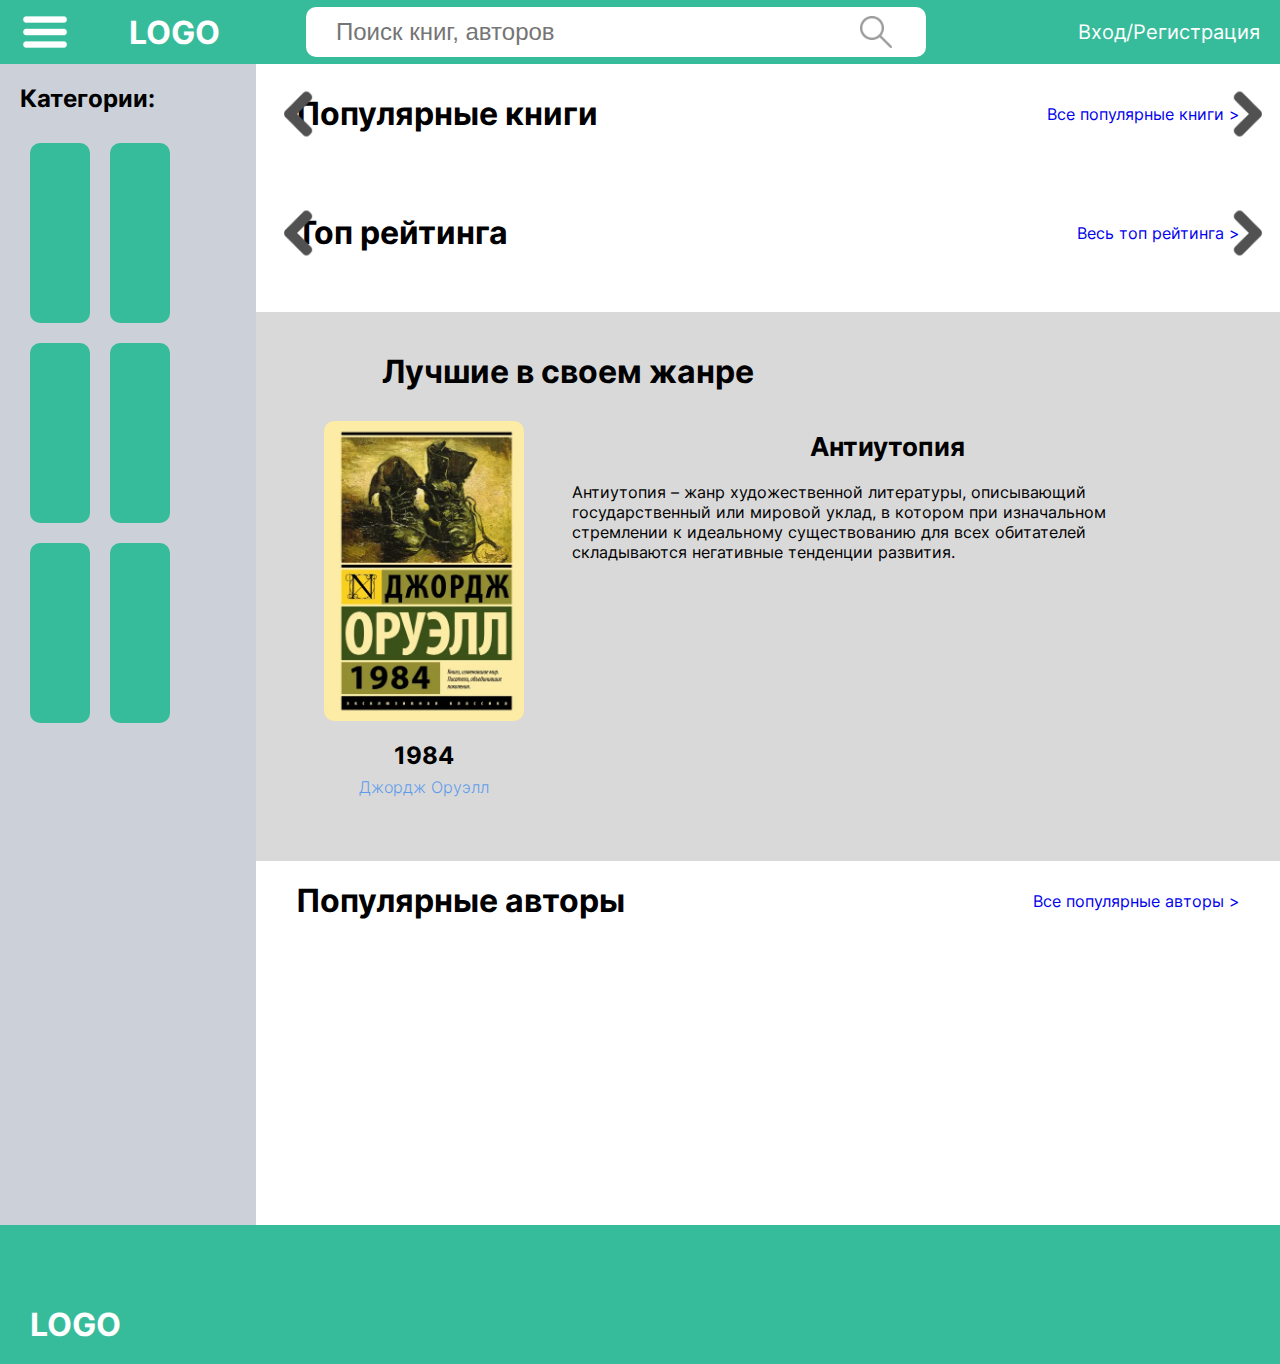
<file: index.html>
<!DOCTYPE html>
<html lang="en">
<head>
    <meta charset="UTF-8">
    <title>Title</title>
    <link rel="stylesheet" href="css/style.css">
    <link rel="stylesheet" href="css/notice.css">
    <link rel="stylesheet" href="css/search.css">
    <link rel="stylesheet" href="css/preloader.css">
</head>
<body>
<header>
    <div class="header-container">
        <div>
            <div class="header-menu" onclick="logOut()"></div>
            <div class="header-logo">LOGO</div>
        </div>

        <div>
            <form action="" method="get">
                <label for="search" style="display:none;"></label>
                <input type="search" name="search" id="search" placeholder="Поиск книг, авторов">
                <div class="search-img"></div>
            </form>
        </div>

        <div class="account-block">
            <div class="account-link">
                <a href="public/sign_in.html">Вход</a>
                <span>/</span>
                <a href="public/register.html">Регистрация</a>
            </div>
        </div>

    </div>
</header>

<main>
    <div class="main-container">
        <div class="sidebar">
            <h2 class="preloader-animation">Категории: </h2>
            <ul>
                <li class="preloader-animation"></li>
                <li class="preloader-animation"></li>
                <li class="preloader-animation"></li>
                <li class="preloader-animation"></li>
                <li class="preloader-animation"></li>
                <li class="preloader-animation"></li>
            </ul>
        </div>

        <div class="main-content">
            <div class="main-content-wrapper">
                <section class="popular-books">
                    <div class="section-head">
                        <h3 class="preloader-animation">Популярные книги</h3>
                        <a href="#" class="preloader-animation">Все популярные книги ></a>
                    </div>
                    <div class="book-container" id="popular_book_container">
                        <div class="book">
                            <div class="book-image preloader-animation"><img src="" alt=""></div>
                            <div class="book-title preloader-animation"></div>
                            <div class="author preloader-animation"></div>
                        </div>
                        <div class="book">
                            <div class="book-image preloader-animation"><img src="" alt=""></div>
                            <div class="book-title preloader-animation"></div>
                            <div class="author preloader-animation"></div>
                        </div>
                        <div class="book">
                            <div class="book-image preloader-animation"><img src="" alt=""></div>
                            <div class="book-title preloader-animation"></div>
                            <div class="author preloader-animation"></div>
                        </div>
                        <div class="book">
                            <div class="book-image preloader-animation"><img src="" alt=""></div>
                            <div class="book-title preloader-animation"></div>
                            <div class="author preloader-animation"></div>
                        </div>
                        <div class="book">
                            <div class="book-image preloader-animation"><img src="" alt=""></div>
                            <div class="book-title preloader-animation"></div>
                            <div class="author preloader-animation"></div>
                        </div>
                    </div>
                    <div class="left-btn"></div>
                    <div class="right-btn"></div>
                </section>


                <section class="new-books">
                    <div class="section-head">
                        <h3 class="preloader-animation">Топ рейтинга</h3>
                        <a href="#" class="preloader-animation">Весь топ рейтинга ></a>
                    </div>
                    <div class="book-container" id="top-book-container">
                        <div class="book">
                            <div class="book-image preloader-animation"></div>
                            <div class="book-title preloader-animation"></div>
                            <div class="author preloader-animation"></div>
                        </div>
                        <div class="book">
                            <div class="book-image preloader-animation"></div>
                            <div class="book-title preloader-animation"></div>
                            <div class="author preloader-animation"></div>
                        </div>
                        <div class="book">
                            <div class="book-image preloader-animation"></div>
                            <div class="book-title preloader-animation"></div>
                            <div class="author preloader-animation"></div>
                        </div>
                        <div class="book">
                            <div class="book-image preloader-animation"></div>
                            <div class="book-title preloader-animation"></div>
                            <div class="author preloader-animation"></div>
                        </div>
                        <div class="book">
                            <div class="book-image preloader-animation"></div>
                            <div class="book-title preloader-animation"></div>
                            <div class="author preloader-animation"></div>
                        </div>
                    </div>
                    <div class="left-btn"></div>
                    <div class="right-btn"></div>
                </section>
            </div>

            <section class="best">
                <div class="slider">
                    <h2 class="preloader-animation">Лучшие в своем жанре</h2>

                    <div class="slider-container">
                        <div class="book-slider">
                            <div class="book-slider-image preloader-animation"><img src="uploads/16700549041984.webp" alt=""></div>
                            <div class="book-slider-title preloader-animation">1984 <br><span>Джордж Оруэлл</span> </div>
                        </div>

                        <div class="genre-slider">
                            <h3 class="genre-slider-title preloader-animation">Антиутопия</h3>
                             <div class="slider-book-description preloader-animation">
                                 Антиутопия – жанр художественной литературы,
                                 описывающий государственный или мировой уклад,
                                 в котором при изначальном стремлении к идеальному существованию для всех обитателей
                                 складываются негативные тенденции развития.
                             </div>
                        </div>

                    </div>

                </div>
            </section>

            <div class="main-content-wrapper">




                <section class="popular-authors">
                    <div class="section-head">
                        <h3 class="preloader-animation">Популярные авторы</h3>
                        <a href="#" class="preloader-animation">Все популярные авторы ></a>
                    </div>

                    <div class="popular-author-container">
                        <div class="popular-author">
                            <div class="author-image preloader-animation"></div>
                            <div class="author-title preloader-animation"></div>
                            <div class="author-title-bottom preloader-animation"></div>
                        </div>
                        <div class="popular-author">
                            <div class="author-image preloader-animation"></div>
                            <div class="author-title preloader-animation"></div>
                            <div class="author-title-bottom preloader-animation"></div>
                        </div>
                        <div class="popular-author">
                            <div class="author-image preloader-animation"></div>
                            <div class="author-title preloader-animation"></div>
                            <div class="author-title-bottom preloader-animation"></div>
                        </div>
                        <div class="popular-author">
                            <div class="author-image preloader-animation"></div>
                            <div class="author-title preloader-animation"></div>
                            <div class="author-title-bottom preloader-animation"></div>
                        </div>
                        <div class="popular-author">
                            <div class="author-image preloader-animation"></div>
                            <div class="author-title preloader-animation"></div>
                            <div class="author-title-bottom preloader-animation"></div>
                        </div>
                    </div>


                </section>
            </div>



        </div>


    </div>



</main>


<footer>
    <div class="footer-container">
        <div class="footer-logo">LOGO</div>
    </div>
</footer>


<script src="script/script.js"></script>
<script src="script/search.js"></script>
<script src="script/slider.js"></script>
<script src="script/sidebar.js"></script>
</body>
</html>
</file>
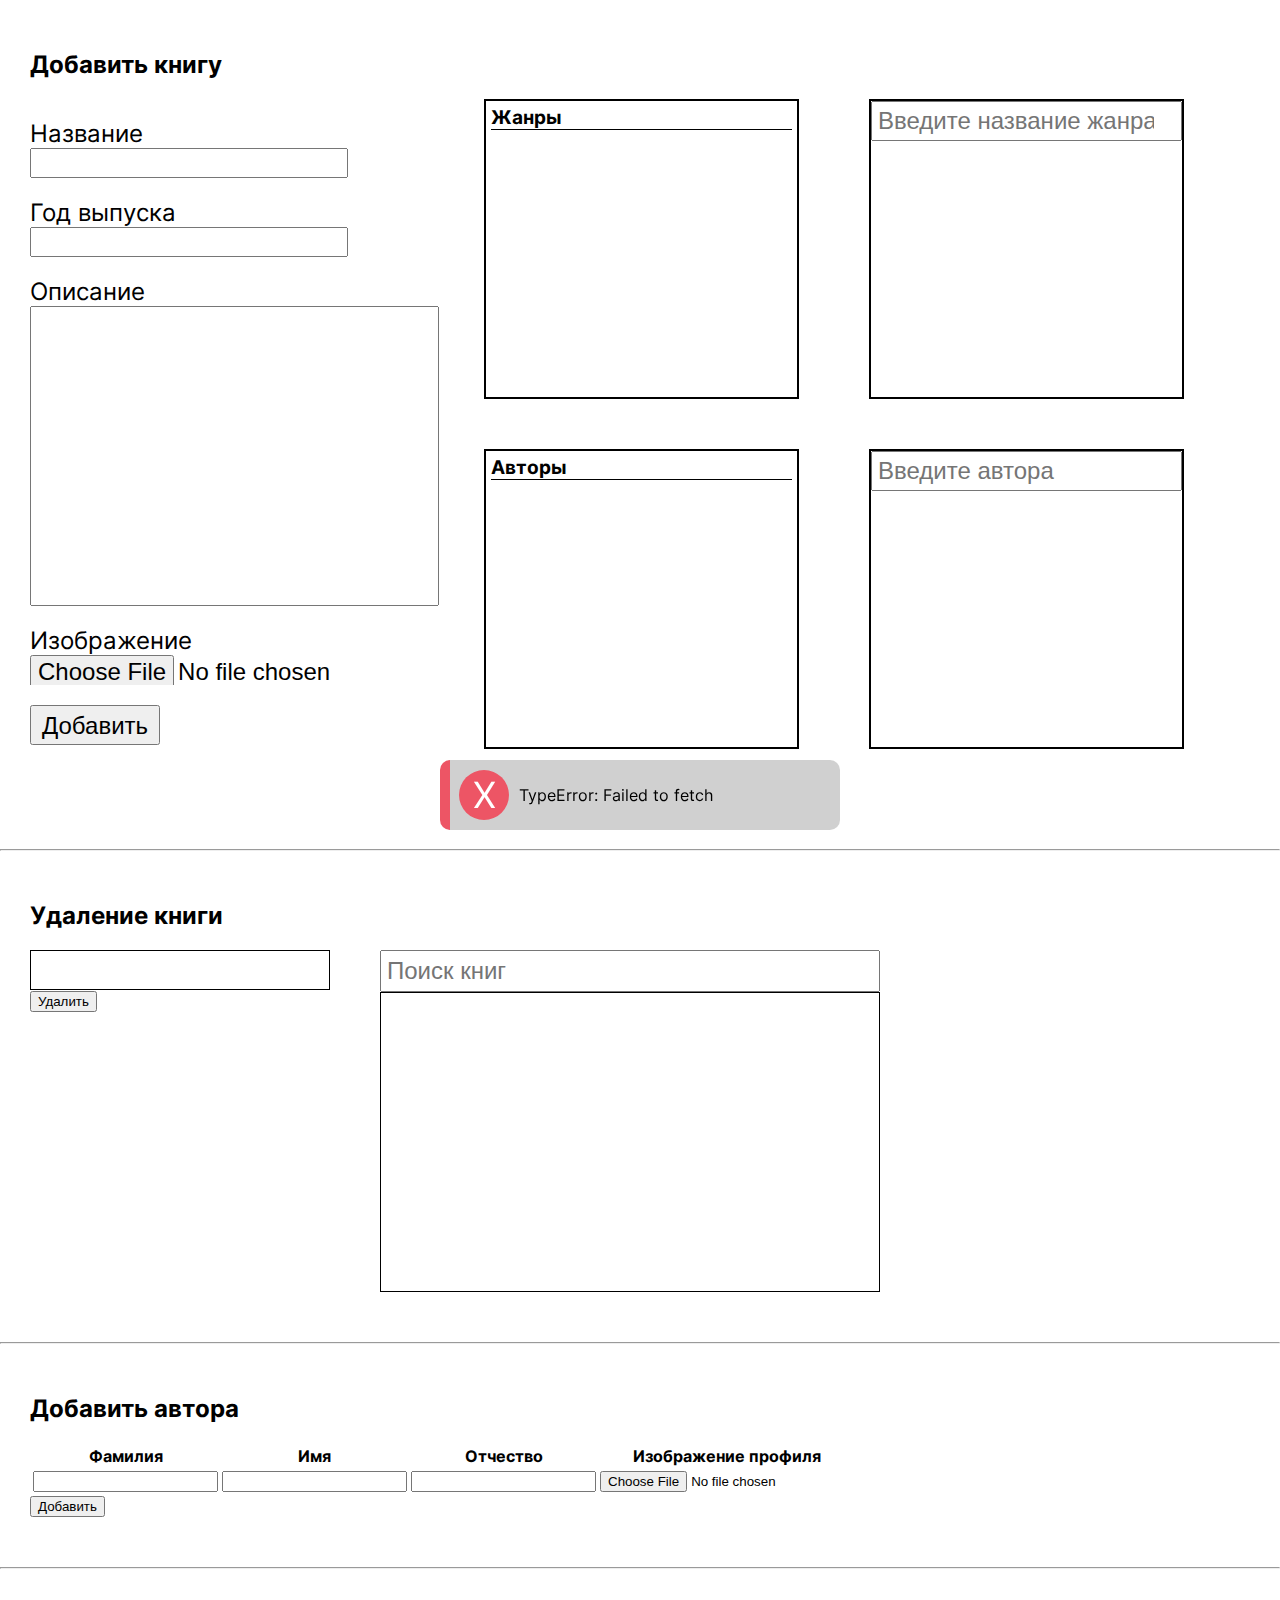
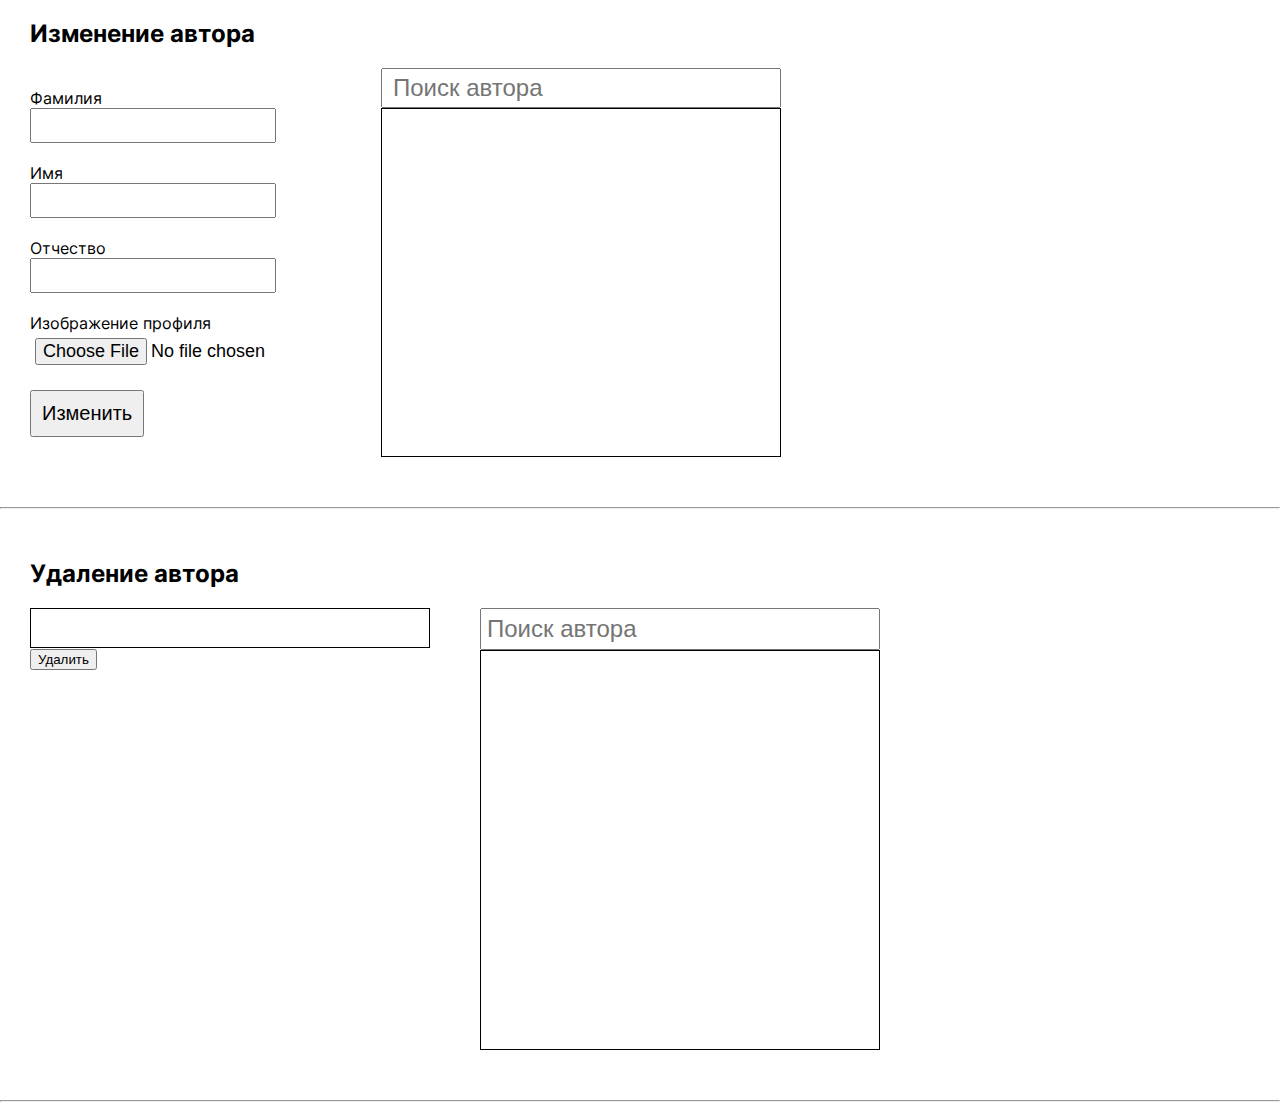
<file: admin.html>
<!DOCTYPE html>
<html lang="en">
<head>
    <meta charset="UTF-8">
    <title>Title</title>
    <link rel="stylesheet" href="css/notice.css">
    <link rel="stylesheet" href="css/admin.css">
</head>
<body>

<section>
    <h2>Добавить книгу</h2>



    <div class="main-book-container">
        <div>

            <form action="" method="post" id="book_add_form" enctype="multipart/form-data">
                <div>
                    <label for="title">Название</label>
                    <input type="text" name="title" id="title">
                </div>

                <div>
                    <label for="year_of_issue">Год выпуска</label>
                    <input type="text" name="year_of_issue" id="year_of_issue" maxlength="4">
                </div>

                <div>
                    <label for="description">Описание</label>
                    <textarea name="description" id="description"></textarea>
                </div>

                <div>
                    <label for="image">Изображение</label>
                    <input type="file" name="image" id="image">
                </div>

                <div>
                    <button type="submit">Добавить</button>
                </div>


            </form>


        </div>

        <div>

            <div class="genre-container">

                <div class="drag-n-drop-genre">
                    <h3>Жанры</h3>
                    <div class="drag-n-drop-genre-body">

                    </div>
                </div>

                <div class="drag-n-drop-genre-search">
                    <form action="" method="get">
                        <label for="genre_search" style="display: none"></label>
                        <input type="search" placeholder="Введите название жанра" name="genre_search" id="genre_search">
                    </form>
                    <div class="drag-n-drop-genre-search-body">

                    </div>
                </div>

            </div>

            <div class="author-container">
                <div class="drag-n-drop-author">
                    <h3>Авторы</h3>
                    <div class="drag-n-drop-author-body">

                    </div>
                </div>

                <div class="drag-n-drop-author-search">
                    <form action="" method="get">
                        <label for="author_search" style="display: none"></label>
                        <input type="search" placeholder="Введите автора" name="author_search" id="author_search">
                    </form>
                    <div class="drag-n-drop-author-search-body">

                    </div>
                </div>


            </div>

        </div>

    </div>


</section>
<hr>

<section>
    <h2>Удаление книги</h2>

    <div class="delete_book_main_container">
        <div class="delete_book_container">
            <div class="selected_book"></div>
            <form action="" id="delete_book">
                <div>
                    <button type="submit">Удалить</button>
                </div>
            </form>
        </div>

        <div class="delete_book_search">
            <form action="" method="get">
                <label for="delete_book_search_input" style="display: none"></label>
                <input type="search"
                       name="delete_book_search_input"
                       id="delete_book_search_input"
                       placeholder="Поиск книг">
            </form>
            <div class="delete_book_search_body">

            </div>
        </div>

    </div>




</section>

<hr>

<section>
    <h2>Добавить автора</h2>
    <form action="" method="post" enctype="multipart/form-data" id="add_author_form">

        <table>
            <thead>
                <tr>
                    <th><label for="author_surname">Фамилия</label></th>
                    <th><label for="author_name">Имя</label></th>
                    <th><label for="author_patronymic">Отчество</label></th>
                    <th><label for="author_image">Изображение профиля</label></th>
                </tr>
            </thead>

            <tbody>
                <tr>
                    <td><input type="text" name="author_surname" id="author_surname"></td>
                    <td><input type="text" name="author_name" id="author_name"></td>
                    <td><input type="text" name="author_patronymic" id="author_patronymic"></td>
                    <td><input type="file" name="author_image" id="author_image"></td>
                </tr>
            </tbody>

        </table>

        <div>
            <button type="submit">Добавить</button>
        </div>

    </form>

</section>

<hr>


<section>
    <h2>Изменение автора</h2>

    <div id="update_author_form_container">

        <form action="" method="post" enctype="multipart/form-data" id="update_author_form">

            <div>
                <label for="author_update_surname">Фамилия</label>
                <input type="text" id="author_update_surname" name="author_update_surname">
            </div>

            <div>
                <label for="author_update_name">Имя</label>
                <input type="text" id="author_update_name" name="author_update_name">
            </div>

            <div>
                <label for="author_update_patronymic">Отчество</label>
                <input type="text" id="author_update_patronymic" name="author_update_patronymic">
            </div>

            <div>
                <label for="author_update_image">Изображение профиля</label>
                <input type="file" id="author_update_image" name="author_update_image">
            </div>


            <div>
                <button type="submit">Изменить</button>
            </div>
        </form>


        <div id="update_author_search_container">
            <form action="" method="get" id="update_author_search">
                <label for="search_update_author" style="display: none"></label>
                <input type="search" name="search_update_author" id="search_update_author" placeholder="Поиск автора">
            </form>
            <div id="update_author_search_result">

            </div>
        </div>


    </div>



</section>

<hr>

<section>
    <h2>Удаление автора</h2>

    <div class="delete-author-container">


        <div class="delete_author_container">
            <div class="selected_author">

            </div>
            <form action="" method="post" id="delete_author_form">
                <div>
                    <button type="submit">Удалить</button>
                </div>
            </form>
        </div>



        <div class="delete_author_search_container">
            <form action="" method="get">
                <label for="delete_author_search_input" style="display: none"></label>
                <input type="search"
                       name="delete_author_search_input"
                       id="delete_author_search_input"
                       placeholder="Поиск автора">
            </form>
            <div class="delete_author_search_container_result">

            </div>

        </div>
    </div>


</section>

<hr>




<script src="script/drag-n-drop-genre.js"></script>
<script src="script/drag-n-drop-author.js"></script>
<script src="script/admin.js"></script>
</body>
</html>
</file>
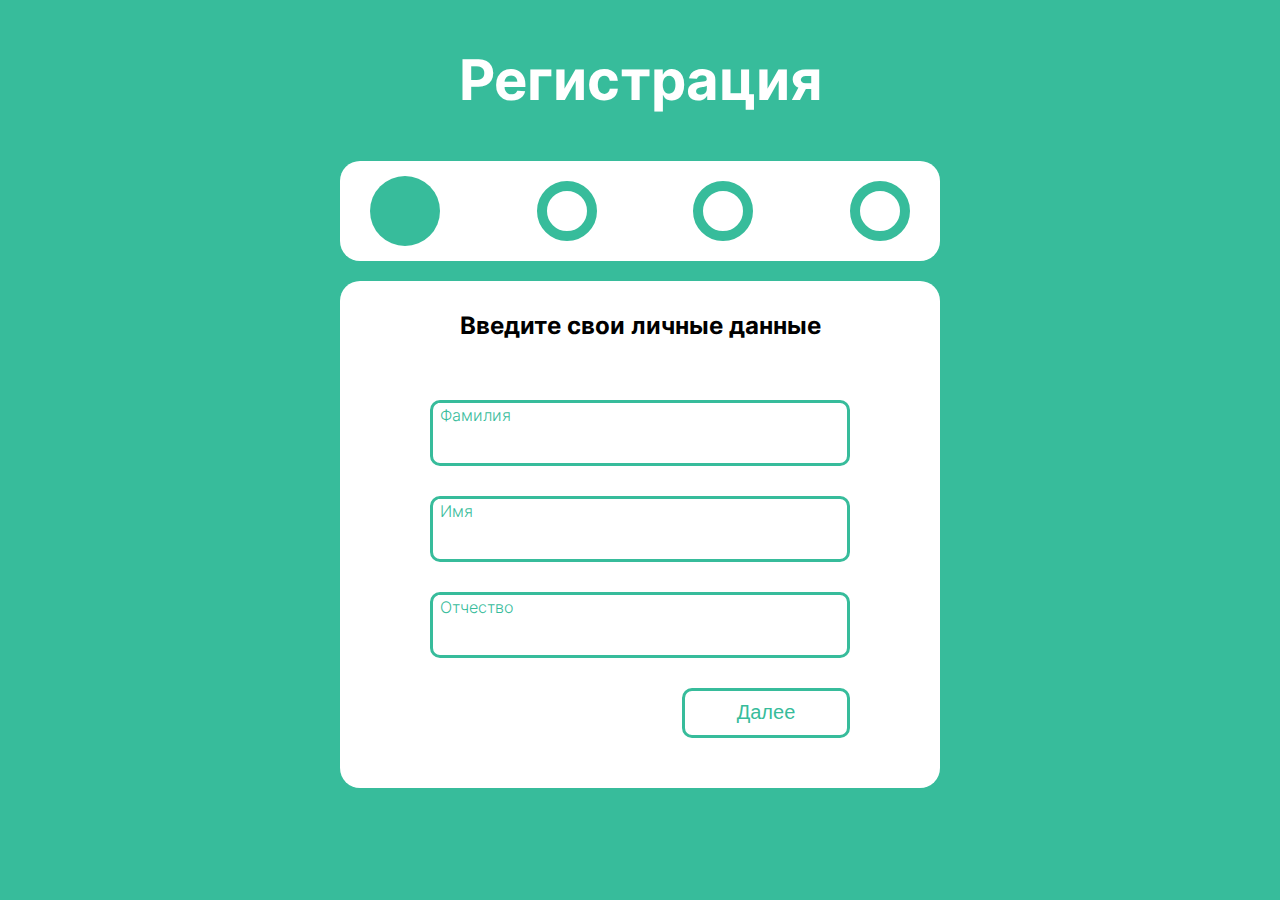
<file: public/register.html>
<!DOCTYPE html>
<html lang="en">
<head>
    <meta charset="UTF-8">
    <title>Регистрация</title>
    <link rel="stylesheet" href="../css/register-style.css">
</head>
<body>

<div class="container">
    <h2 class="title-register">Регистрация</h2>

    <div class="progress-bar">
        <div>
            <div class="base-circle circle"></div>
            <div class="line"></div>
        </div>

        <div>
            <div class="base-circle circle-not-done"></div>
            <div class="line"></div>
        </div>

        <div>
            <div class="base-circle circle-not-done"></div>
            <div class="line"></div>
        </div>

        <div>
            <div class="base-circle circle-not-done"></div>
        </div>

    </div>

    <div class="form-container">
        <h2 class="form-title">Введите свои личные данные</h2>
        <form action="" method="post" id="form-register">

            <div class="input-container">
                <label for="surname">Фамилия</label>
                <input type="text" name="surname" id="surname">
            </div>

            <div class="input-container">
                <label for="name">Имя</label>
                <input type="text" name="name" id="name">
            </div>

            <div class="input-container">
                <label for="patronymic">Отчество</label>
                <input type="text" name="patronymic" id="patronymic">
            </div>

            <div>
                <button type="submit">Далее</button>
            </div>

        </form>
    </div>

</div>


<script src="../script/register.js"></script>
</body>
</html>
</file>
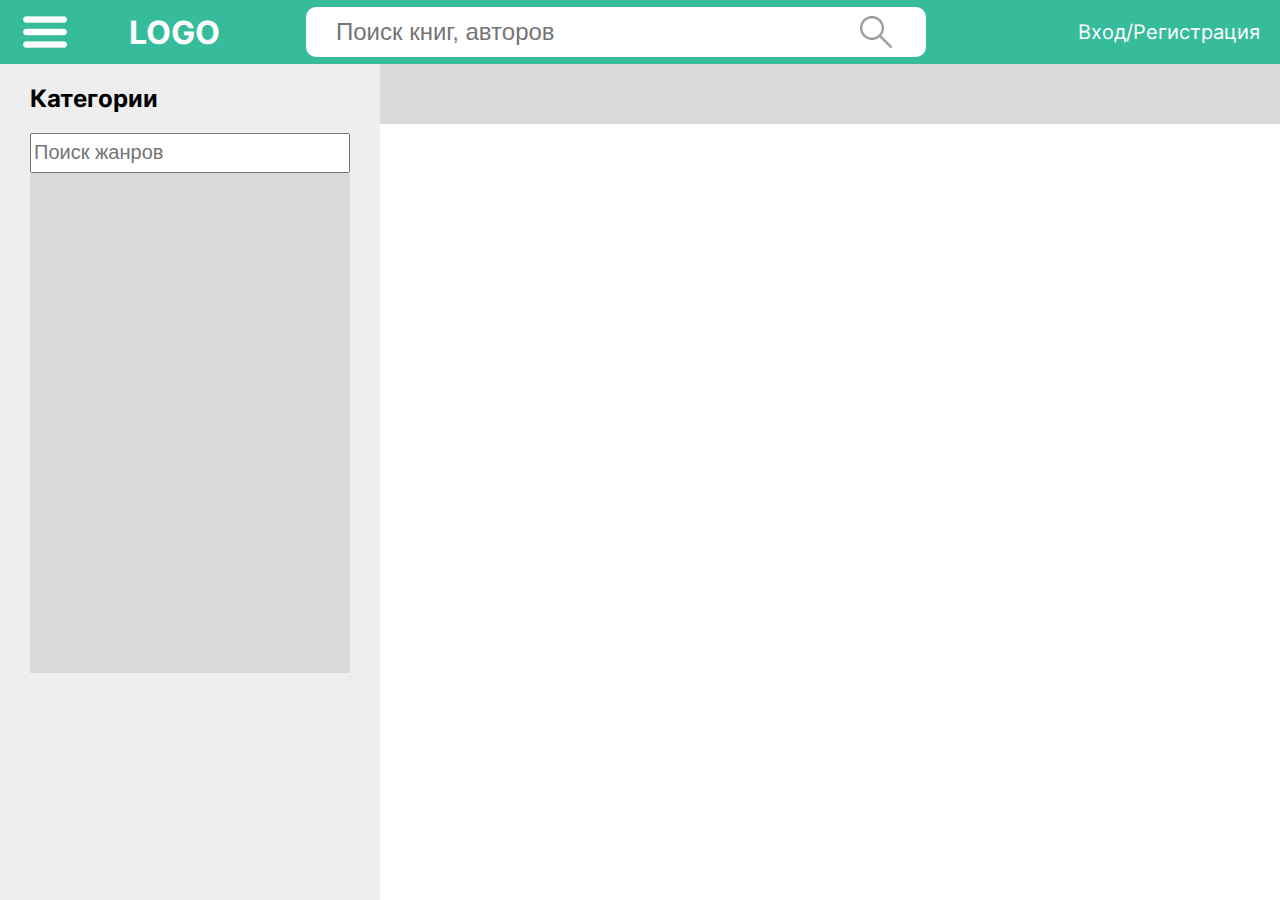
<file: public/search.html>
<!DOCTYPE html>
<html lang="en">
<head>
    <meta charset="UTF-8">
    <title>Title</title>
    <link rel="stylesheet" href="/css/search-page.css">
</head>
<body>
<header>
    <div class="header-container">
        <div>
            <div class="header-menu" onclick="logOut()"></div>
            <div class="header-logo" onclick="window.location.href = 'http://practic-book-service/index.html'">LOGO</div>
        </div>

        <div>
            <form action="" method="get">
                <label for="search" style="display:none;"></label>
                <input type="search" name="search" id="search" placeholder="Поиск книг, авторов">
                <div class="search-img"></div>
            </form>
        </div>

        <div class="account-block">
            <div class="account-link">
                <a href="/public/sign_in.html">Вход</a>
                <span>/</span>
                <a href="/public/register.html">Регистрация</a>
            </div>
        </div>

    </div>
</header>

<main>

    <div class="sidebar">

        <h2>Категории</h2>

        <div class="search-genres">
            <form action="" method="get">
                <label for="search_genre" style="display: none"></label>
                <input type="text" name="search_genre" id="search_genre" placeholder="Поиск жанров">
            </form>
            <div class="search-genres-result">

            </div>
        </div>

    </div>

    <div class="main_content">
        <div class="filters">

        </div>

        <div class="books">

        </div>

    </div>

</main>

<script src="/script/search_page.js"></script>
</body>
</html>
</file>
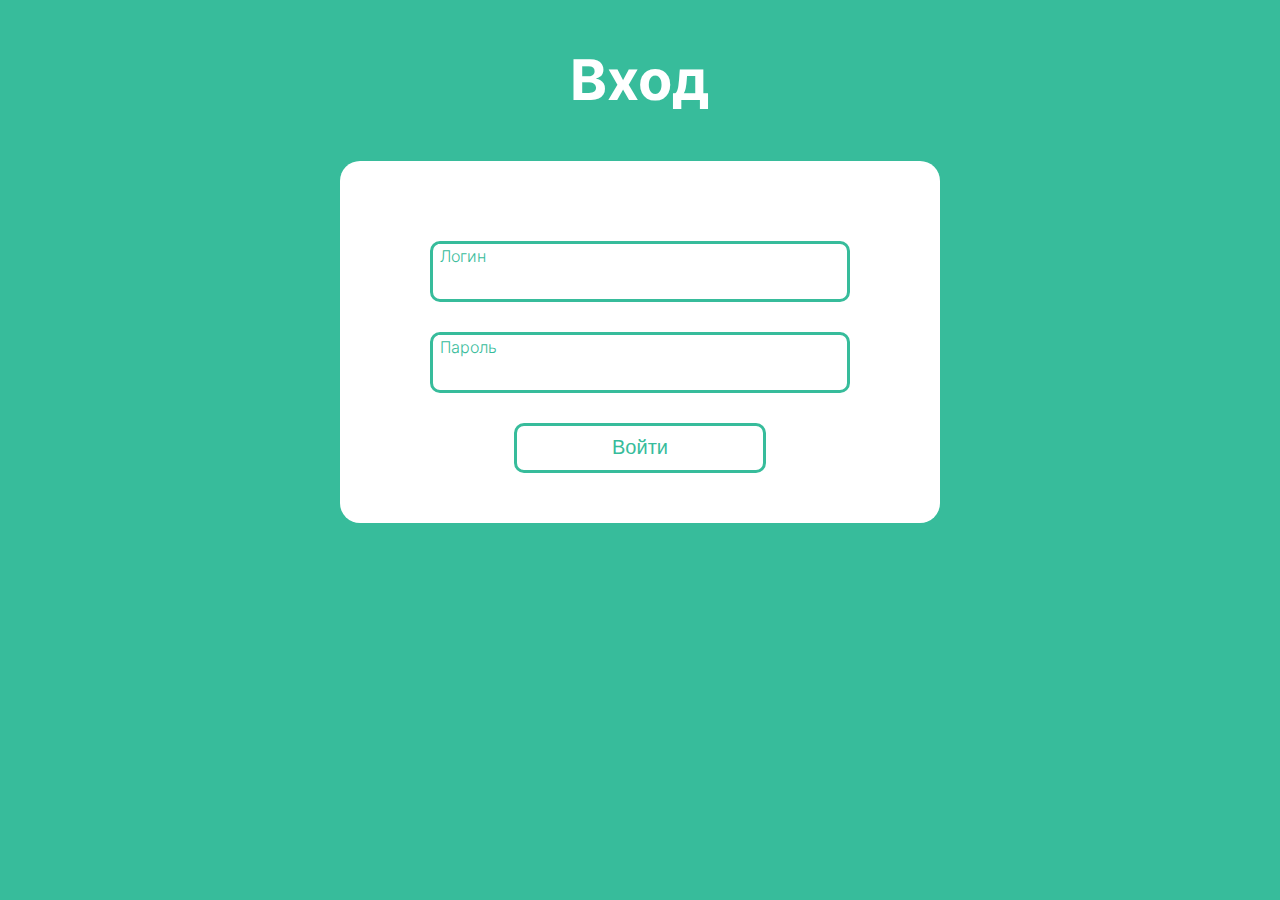
<file: public/sign_in.html>
<!DOCTYPE html>
<html lang="en">
<head>
    <meta charset="UTF-8">
    <title>Title</title>
    <link rel="stylesheet" href="../css/sign-in-style.css">
</head>
<body>
<div class="container">
    <h2 class="title-sign-up">Вход</h2>
    <div class="form-container">
        <form action="" method="post" id="form-register">

            <div class="input-container">
                <label for="login">Логин</label>
                <input type="text" name="login" id="login">
            </div>

            <div class="input-container">
                <label for="password">Пароль</label>
                <input type="text" name="password" id="password">
            </div>

            <div>
                <button type="submit">Войти</button>
            </div>

        </form>
    </div>

</div>

<script src="../script/sign_in.js"></script>
</body>
</html>
</file>
<file: css/style.css>
@font-face {
    font-family: 'Inter';
    src: url("../fonts/Inter/Inter-VariableFont_slnt,wght.ttf") format('truetype');
}

* {
    box-sizing: border-box;
}

a {
    text-decoration: none;
}

body {
    margin: 0;
    padding: 0;
    font-family: 'Inter', sans-serif;
    box-sizing: border-box;
    transition: 0.5s;
    overflow-x: hidden;
}

header {
    background-color: #37BC9B;
    padding: 7px 20px;
    position: relative;
}

.header-container {
    display: flex;
    justify-content: space-between;
    flex-direction: row;
    align-items: center;
}

.header-container > :nth-child(1) {
    display: flex;
    justify-content: space-between;
    flex-direction: row;
    align-items: center;
    width: 200px;
}

.header-container > :nth-child(2) {
    width: 50%;
}

.header-container > :nth-child(2) > form > input {
    width: 100%;
    height: 50px;
    font-size: 24px;
    border-radius: 10px;
    border: none;
    padding: 0 30px;
    outline: none;

}

.header-container > :nth-child(2) > form {
    position: relative;
}


:focus ::placeholder{
    color: transparent;
}

:focus:-moz-placeholder {
    color: transparent;
}

:focus::-moz-placeholder {
    color: transparent;
}

:focus:-ms-input-placeholder {
    color: transparent;
}




.header-container > .account-block {
    width: 20%;
}

.header-container > .account-block > .account-link {
    text-align: right;
}


.header-container > .account-block > .account-link > * {
    color: #FFFFFF;
    font-size: 20px;
}


.header-logo {
    color: #FFFFFF;
    font-size: 32px;
    font-weight: 700;
    cursor: pointer;

}


.header-menu {
    width: 50px;
    height: 50px;
    background-image: url("../images/изображение 2.png");
    background-repeat: no-repeat;
    background-size: contain;
    cursor: pointer;
}

.search-img {
    background-image: url("../images/[removal 1.png");
    width: 40px;
    height: 40px;
    background-size: contain;
    background-repeat: no-repeat;
    position: absolute;
    top: calc(50% - 20px);
    right: 30px;
}

.main-container {
    width: 100%;
    display: flex;
    flex-direction: row;
}


.sidebar {
    width: 440px;
    min-height: calc(100vh - 64px);
    background-color: #CCD1D9;
}

.main-content {
    width: 80%;
    min-height: calc(100vh - 64px);
    padding: 10px 0;
}

.main-content-wrapper > section:not(section.best) > .section-head {
    display: flex;
    justify-content: space-between;
    align-items: center;
    width: 100%;
    padding: 20px 0;
}

.main-content-wrapper > section:not(section.best) {
    margin-bottom: 40px;
}


.main-content-wrapper > section:not(section.best) > .section-head > * {
    display: block;
    margin: 0;
    border-radius: 10px;
}

.main-content-wrapper > section:not(section.best) > .section-head > h3 {
    font-size: 32px;

}

.book-container {
    display: flex;
    flex-direction: row;
    justify-content: start;
    overflow-x: hidden;
    position: relative;
    transition: 0.5s ease;
}

.book-container > .book {
    width: 200px;
    margin: 0 20px;
    cursor: pointer;
    flex-shrink: 0;
}

.book-container > .book > .book-image {
    height: 300px;
    background-color: #D9D9D9;
    border-radius: 10px;
    margin-bottom: 20px;
    overflow: hidden;
}

.book-container > .book > .book-image > img {
    border: none;
    object-fit: cover;
    object-position: center;
}

.book-container > .book > .book-title {
    height: 30px;
    border-radius: 10px;
    text-align: center;
    transition: 0.3s ease;
}

.book-title:hover {
    color: #5D9CEC;
}


.sidebar {
    padding: 0 20px;
    width: 20%;
    z-index: 199;
}

section.popular-authors > .popular-author-container {
    display: flex;
    flex-direction: row;
    justify-content: space-evenly;
}

section.popular-authors > .popular-author-container > * {
    display: flex;
    flex-direction: column;
    justify-content: center;
    align-items: center;
}


section.popular-authors > .popular-author-container > * > .author-image {
    width: 170px;
    height: 170px;
    border-radius: 50%;
    margin-bottom: 20px;
    overflow: hidden;
}

section.popular-authors > .popular-author-container > * > .author-title {
    width: 100%;
    height: 20px;
    border-radius: 10px;
    margin-bottom: 5px;
    text-align: center;
}


section.popular-authors > .popular-author-container > * > .author-title-bottom {
    width: 60%;
    height: 20px;
    border-radius: 10px;
    text-align: center;
}


section.best {
    background-color: #D9D9D9;
    padding: 0 0 50px 0;
}

.main-content-wrapper > * {
    margin: 0 40px;
}

.slider {
    padding: 40px 30px;
}

.slider > h2 {
    font-size: 32px;
    margin: 0 0 30px 10%;
    width: 50%;
    border-radius: 10px;
}

.slider-container {
    display: flex;
    flex-direction: row;
    justify-content: space-evenly;
    align-items: start;
}

.book-slider > .book-slider-image {
    width: 200px;
    height: 300px;
    background-color: #C8C8C8;
    border-radius: 10px;
    margin-bottom: 20px;
    overflow: hidden;
}

.book-slider > .book-slider-image > img {
    object-fit: cover;
    object-position: center;
}

.sidebar > h2 {
    border-radius: 10px;
}

.book-slider > .book-slider-title {
    width: 200px;
    height: 30px;
    border-radius: 10px;
    text-align: center;
    font-size: 24px;
    font-weight: bold;
}

.book-slider > .book-slider-title > span {
    font-size: 16px;
    color: #5D9CEC;
    font-weight: 300;
}

.genre-slider > .slider-book-description {
    width: 650px;
    height: 250px;
    border-radius: 10px;
    padding: 10px;
}

.genre-slider-title {
    text-align: center;
    margin: 10px 0;
    font-size: 26px;
    border-radius: 10px;
}

.footer-container {
    background-color: #37BC9B;
    padding: 80px 30px 20px 30px;
}

.footer-container > .footer-logo {
    color: #FFFFFF;
    font-size: 32px;
    font-weight: 700;
}

.sidebar > ul {
    list-style: none;
    height: 600px;
    padding: 0;
    overflow: clip;
    display: flex;
    flex-wrap: wrap;
    flex-direction: row;
    justify-content: start;
}

.sidebar > ul > li {
    min-width: 60px;
    height: auto;
    margin: 10px;
    border-radius: 10px;
    padding: 5px;
    background-color: #37BC9B;
}

.sidebar > ul > li:hover {
    color: #308cff;
}

.sidebar > ul > li > a {
    text-align: left;
    font-size: 16px;
    line-height: 16px;
    color: #FFF;
}


.account-block > div {
    display: flex;
    flex-direction: row;
    justify-content: end;
}

.account-block > div > * {
    cursor: pointer;
}

img {
    width: 100%;
    height: 100%;
    border: none;
    box-shadow: none;
    text-decoration: none;
}


.account-block > div > .favourite_books {
    height: 50px;
}

.account-block > div > .profile {
    width: 50px;
    height: 50px;
    margin-left: 20px;
    border-radius: 50%;
    overflow: hidden;
}

.account-block > div > .profile > img {
    object-fit: cover;
    object-position: center;
}

.author {
    text-align: center;
    font-size: 14px;
    color: #C5C5C5;
    transition: 0.3s ease;
}

.author:hover {
    color: #5D9CEC;

}

.left-btn, .right-btn {
    position: absolute;
    width: 60px;
    height: 60px;
    top: calc(50% - 30px);
    border-radius: 50%;
    background-image: url("../images/pngwing.com.png");
    background-size: cover;
    background-repeat: no-repeat;
    transition: 0.3s ease;
}

.left-btn:hover, .right-btn:hover {
    background-color: #D9D9D9;
}

.popular-books {
    position: relative;
}

.left-btn {
    left: -25px;
    transform: rotate(180deg);
}

.right-btn {
    right: -35px;
}

.new-books {
    position: relative;
}

li.preloader-animation {
    width: 90%!important;
    height: 30px!important;
    display: block!important;
    padding: 0;
    background-color: #C5C5C5;
}
</file>
<file: css/notice.css>
@keyframes push-notice {
    0% {
        bottom: 0;
        opacity: 0;
    }
    100% {
        bottom: 70px;
        opacity: 1;
    }
}


.push-notice-animation {
    animation: push-notice forwards 0.3s ease-in;
}


.push-notice-warning {
    position: fixed;
    width: 400px;
    height: 70px;
    background-color: rgba(199, 199, 199, 0.84);
    bottom: 70px;
    left: calc(50% - 200px);
    border-radius: 10px;
    border-left: 10px solid #FFCE54;
    display: flex;
    flex-direction: row;
    justify-content: space-evenly;
    align-items: center;
    z-index: 100;

}

.notice-icon-warning {
    width: 50px;
    height: 50px;
    border-radius: 50%;
    background-color: #FFCE54;
    text-align: center;
    line-height: 50px;
    color: #FFF;
    font-size: 36px;
}

.notice-body {
    width: 80%;
}


.push-notice-success {
    position: fixed;
    width: 400px;
    height: 70px;
    background-color: rgba(199, 199, 199, 0.84);
    bottom: 70px;
    left: calc(50% - 200px);
    border-radius: 10px;
    border-left: 10px solid #48cfad;
    display: flex;
    flex-direction: row;
    justify-content: space-evenly;
    align-items: center;
    z-index: 100;
}

.notice-icon-success {
    width: 50px;
    height: 50px;
    border-radius: 50%;
    background-color: #48cfad;
    text-align: center;
    line-height: 50px;
    color: #FFF;
    font-size: 36px;
}


.push-notice-error {
    position: fixed;
    width: 400px;
    height: 70px;
    background-color: rgba(199, 199, 199, 0.84);
    bottom: 70px;
    left: calc(50% - 200px);
    border-radius: 10px;
    border-left: 10px solid #ED5565;
    display: flex;
    flex-direction: row;
    justify-content: space-evenly;
    align-items: center;
    z-index: 100;
}

.notice-icon-error {
    width: 50px;
    height: 50px;
    border-radius: 50%;
    background-color: #ED5565;
    text-align: center;
    line-height: 50px;
    color: #FFF;
    font-size: 36px;
}

.push-notice-info {
    position: fixed;
    width: 400px;
    height: 70px;
    background-color: rgba(199, 199, 199, 0.84);
    bottom: 70px;
    left: calc(50% - 200px);
    border-radius: 10px;
    border-left: 10px solid #5D9CEC;
    display: flex;
    flex-direction: row;
    justify-content: space-evenly;
    align-items: center;
    z-index: 100;
}

.notice-icon-info {
    width: 50px;
    height: 50px;
    border-radius: 50%;
    background-color: #5D9CEC;
    text-align: center;
    line-height: 50px;
    color: #FFF;
    font-size: 36px;
}
</file>
<file: css/search.css>
.search_result {
    top: 0;
    left: 0;
    position: absolute;
    width: 100%;
    min-height: 400px;
    background-color: #FFF;
    overflow-y: scroll;
    z-index: 799;
}

main {
    position: relative;
}



.result {
    display: flex;
    flex-direction: row;
    justify-content: start;
    padding: 10px 25px;
}

.result:hover {
    background-color: #e8e8e8;
    transition: 0.3s ease;
}

.result > .result-image {
    width: 70px;
    height: 130px;
    overflow: hidden;
}

.result > .result-image > img {
    width: 100%;
    height: 100%;
    object-fit: cover;
    object-position: center;
}

.result > .result-body {
    margin-left: 20px;
}

.result > .result-body > .book-title {
    font-size: 20px;

}

.result > .result-body > .book_author {
    font-size: 14px;
    color: #a0a0a2;
}

.focus_blur {
    position: absolute;
    top: 0;
    left: 0;
    background-color: rgba(115, 115, 115, 0.76);
    z-index: 2;
    width: 100vw;
    height: 100vh;
}
</file>
<file: css/preloader.css>
.preloader-animation {
    overflow: hidden;
    position: relative;
}

.preloader-animation::before {
    content: '';
    display: block;
    position: absolute;
    width: 100%;
    min-height: 40px;
    height: 100%;
    border-radius: 10px;
    z-index: 99;
    background-position: 0 0;
    background-size: 400px 400px;
    background-repeat: repeat;
    background-image: linear-gradient(90deg, #D9D9D9, #efefef, #D9D9D9);
    animation: preloader-block 1s linear infinite;
}

@keyframes preloader-block {
    0% {
    }
    100% {
        background-position: 400px 0;
    }
}
</file>
<file: css/admin.css>
@font-face {
    font-family: 'Inter';
    src: url("../fonts/Inter/Inter-VariableFont_slnt,wght.ttf") format('truetype');
}

* {
    box-sizing: border-box;
}

a {
    text-decoration: none;
}

body {
    margin: 0;
    padding: 0;
    font-family: 'Inter', sans-serif;
    box-sizing: border-box;
    transition: 0.5s;
}

.genre-container {
    display: flex;
    flex-direction: row;
    justify-content: space-between;
    width: 700px;
    height: 300px;
    overflow: hidden;
}

.genre-container > * {
    width: 45%;
    height: 100%;
    border: 2px solid #000;
}

.drag-n-drop-genre-search > form > input {
    width: 100%;
    outline: none;
    height: 40px;
    font-size: 24px;
    padding: 5px;
}

.drag-n-drop-genre-search-body {
    overflow-y: scroll;
    height: calc(100% - 40px);
}

.drag-n-drop-genre-search-body > * {
    font-size: 20px;
    padding: 5px 10px;

}

.drag-n-drop-genre-search-body > *:hover {
    background-color: #D9D9D9;
}

.drag-n-drop-genre > h3 {
    margin: 5px;
    border-bottom: 1px solid black;
}

.drag-n-drop-genre-body {
    height: calc(100% - 24px);
    overflow-y: scroll;
}

.drag-n-drop-genre-body > * {
    font-size: 20px;
    padding: 5px 10px;
}

.drag-n-drop-genre-body > *:hover {
    background-color: #D9D9D9;
}







.author-container {
    display: flex;
    flex-direction: row;
    justify-content: space-between;
    width: 700px;
    height: 300px;
    margin: 50px 0;
    overflow: hidden;
}

.author-container > * {
    width: 45%;
    height: 100%;
    border: 2px solid #000;
}

.drag-n-drop-author-search > form > input {
    width: 100%;
    outline: none;
    height: 40px;
    font-size: 24px;
    padding: 5px;
}

.drag-n-drop-author-search-body {
    height: calc(100% - 40px);
    overflow-y: scroll;
}

.drag-n-drop-author-search-body > * {
    font-size: 20px;
    padding: 5px 10px;

}

.drag-n-drop-author-search-body > *:hover {
    background-color: #D9D9D9;
}

.drag-n-drop-author > h3 {
    margin: 5px;
    border-bottom: 1px solid black;
}

.drag-n-drop-author-body {
    height: calc(100% - 24px);
}

.drag-n-drop-author-body > * {
    font-size: 20px;
    padding: 5px 10px;
    overflow-y: scroll;
}

.drag-n-drop-author-body > *:hover {
    background-color: #D9D9D9;
}


section {
    margin: 50px 0;
    padding: 0 30px;
}

.main-book-container {
    display: flex;
    flex-direction: row;
    justify-content: start;
}


.main-book-container > div > form {
    height: 100%;
}

.main-book-container > div > form > div {
    margin: 20px 0;
}

.main-book-container > div > form > div > label {
    font-size: 24px;
}

.main-book-container > div > form > div > textarea {
    display: block;
    width: 90%;
    height: 300px;
    resize: none;
}

.main-book-container > div > form > div > input {
    height: 30px;
    display: block;
    font-size: 24px;
}

.main-book-container > div > form > div > button {
    height: 40px;
    padding: 5px 10px;
    font-size: 24px;
}

#add_author_form {

}


#update_author_search {
    width: 400px;
    margin: 0;
}

#update_author_search > input {
    width: 100%;
    height: 40px;
    padding: 10px;
    font-size: 24px;
    margin: 0;
}


#update_author_form_container {
    display: flex;
    flex-direction: row;
    justify-content: start;
}

#update_author_form > div > input {
    display: block;
    font-size: 18px;
    padding: 5px;
}

#update_author_form > div {
    margin: 20px 0;
}

#update_author_form > div > button {
    padding: 10px;
    font-size: 20px;
}

#update_author_search_result {
    width: 100%;
    height: calc(100% - 40px);
    border: 1px solid #000;
    overflow-y: scroll;
}

#update_author_search_result > div {
    font-size: 24px;
    padding: 5px 10px;
}

#update_author_search_result > div:hover {
    background-color: #D9D9D9;
}

.delete-author-container {
    display: flex;
    flex-direction: row;
    justify-content: start;
}

.delete-author-container > * {
    width: 400px;
    margin-right: 50px;
}

#delete_author_form {
    /*width: 100%;*/
}

.delete_author_search_container > form > input {
    width: 100%;
    display: block;
    font-size: 24px;
    padding: 5px;
}

.delete_author_search_container_result {
    height: 400px;
    border: 1px solid #000;
    overflow-y: scroll;
}

.delete_author_container > .selected_author {
    height: 40px;
    padding: 5px;
    font-size: 24px;
    border: 1px solid #000;
}


.delete_author_search_container_result > div {
    padding: 5px;
    font-size: 24px;
}

.delete_author_search_container_result > div:hover {
    background-color: #D9D9D9;
}

.delete_book_main_container {
    display: flex;
    flex-direction: row;
    justify-content: start;
}

.delete_book_main_container > * {
    margin-right: 50px;
}


.selected_book {
    width: 300px;
    height: 40px;
    padding: 5px;
    font-size: 24px;
    border: 1px solid #000;
}

.delete_book_search > form > input {
    width: 100%;
    font-size: 24px;
    padding: 5px;
}

.delete_book_search {
    width: 500px;
}



.delete_book_search_body {
    height: 300px;
    border: 1px solid #000;
    overflow-y: scroll;
}

.delete_book_search_body > div {
    padding: 5px;
    font-size: 20px;
}

.delete_book_search_body > div:hover {
    background-color: #D9D9D9;
}
</file>
<file: css/register-style.css>
@font-face {
    font-family: 'Inter';
    src: url("../fonts/Inter/Inter-VariableFont_slnt,wght.ttf") format('truetype');
}

body {
    margin: 0;
    padding: 0;
    background-color: #37BC9B;
    font-family: 'Inter', sans-serif;
    box-sizing: border-box;
    transition: 0.5s;
}

svg {
    z-index: 99;
}

input {
    padding: 0;
    margin: 0;
    border: 0;
}

.container {
    width: 600px;
    margin: 0 auto;
}

.title-register {
    color: #FFFFFF;
    font-size: 56px;
    text-align: center;
}

.base-circle {
    width: 40px;
    height: 40px;
}

.form-container {
    background-color: #FFFFFF;
    width: 100%;
    border-radius: 20px;
    padding: 0  0 50px 0;
}

.form-title {
    text-align: center;
    padding: 30px 0;
}

.form-container > form {
    width: 70%;
    margin: 0 auto;
}

.form-container > form > div > * {
    display: block;
    width: 100%;
}

.form-container > form > .input-container {
    margin: 30px auto;
    border: 3px solid #37BC9B;
    border-radius: 10px;
    position: relative;
    padding: 20px 0 5px 10px;
}

.form-container > form > div > label {
    padding: 2px;
    color: #37BC9B;
    font-weight: 300;
    z-index: 99;
    position: absolute;
    background-color: #FFFFFF;
    width: auto;
    top: 0;
    left: 5px;
}

.form-container > form > div > input {
    height: 35px;
    padding: 0;
    outline: none;
    font-size: 24px;
    font-weight: 400;
    letter-spacing: 1px;
    width: 80%;
}

.input-focus {
    animation: input-focus-animation 0.5s ease forwards!important;
}

@keyframes input-focus-animation {
    0% {
        top: 0;
    }
    100% {
        top: -20px;
    }
}

.form-container > form > :last-child {
    display: flex;
    flex-direction: row;
    justify-content: end;
    border: none;
}

.form-container > form > :last-child > button:hover{
    background-color: #37BC9B;
    color: #FFFFFF;
    transition: 0.3s ease;
}

.form-container > form > div > button {
    width: 40%;
    height: 50px;
    font-weight: 500;
    font-size: 20px;
    color: #37BC9B;
    background-color: #FFFFFF;
    border: 3px solid #37BC9B;
    border-radius: 10px;
}

.progress-bar {
    background-color: #FFFFFF;
    width: 100%;
    height: 100px;
    border-radius: 20px;
    display: flex;
    flex-direction: row;
    justify-content: space-between;
    align-items: center;
    padding: 0 30px;
    box-sizing: border-box;
}

.progress-bar > div {
    position: relative;
}

.progress-bar > div > .line {
    position: absolute;
    top: calc(50% - 3px);
    left: 110%;
}

.circle {
    width: 70px;
    height: 70px;
    background-color: #37BC9B;
    border-radius: 50%;
    position: relative;
}

.circle-not-done {
    border: 10px solid #37BC9B;
    border-radius: 50%;
}

.line {
    margin-left: -20%;
    height: 5px;
    background-color: #37BC9B;
}

.circle > img {
    position: absolute;
    width: 50px;
    height: 50px;
    top: calc(50% - 25px);
    left: calc(50% - 25px);
}

.circle-animation {
    animation: 1s step-done-circle ease forwards;
}

.form-container > form > .btn-container {
    display: flex;
    justify-content: space-between;
    flex-direction: row;
}


/**
Класс для анимации линии прогресса
 */
.line-animation {
    animation: step-done-line ease 1s forwards;
}

.line-animation-reverse {
    animation: step-done-line ease 1s forwards reverse;
}

@keyframes step-done-circle {
    0% {
        width: 40px;
        height: 40px;
    }
    100% {
        width: 70px;
        height: 70px;
    }
}

@keyframes step-done-line {
    0% {
        width: 0;
    }
    100% {
        width: 110px;
    }
}
</file>
<file: css/search-page.css>
@font-face {
    font-family: 'Inter';
    src: url("../fonts/Inter/Inter-VariableFont_slnt,wght.ttf") format('truetype');
}

* {
    box-sizing: border-box;
}

a {
    text-decoration: none;
}

body {
    margin: 0;
    padding: 0;
    font-family: 'Inter', sans-serif;
    box-sizing: border-box;
    transition: 0.5s;
    overflow-x: hidden;
}

header {
    background-color: #37BC9B;
    padding: 7px 20px;
    position: relative;
}

.header-container {
    display: flex;
    justify-content: space-between;
    flex-direction: row;
    align-items: center;
}

.header-container > :nth-child(1) {
    display: flex;
    justify-content: space-between;
    flex-direction: row;
    align-items: center;
    width: 200px;
}

.header-container > :nth-child(2) {
    width: 50%;
}

.header-container > :nth-child(2) > form > input {
    width: 100%;
    height: 50px;
    font-size: 24px;
    border-radius: 10px;
    border: none;
    padding: 0 30px;
    outline: none;

}

.header-container > :nth-child(2) > form {
    position: relative;
}

:focus ::placeholder{
    color: transparent;
}

:focus:-moz-placeholder {
    color: transparent;
}

:focus::-moz-placeholder {
    color: transparent;
}

:focus:-ms-input-placeholder {
    color: transparent;
}




.header-container > .account-block {
    width: 20%;
}

.header-container > .account-block > .account-link {
    text-align: right;
}


.header-container > .account-block > .account-link > * {
    color: #FFFFFF;
    font-size: 20px;
}


.header-logo {
    color: #FFFFFF;
    font-size: 32px;
    font-weight: 700;
    cursor: pointer;

}


.header-menu {
    width: 50px;
    height: 50px;
    background-image: url("../images/изображение 2.png");
    background-repeat: no-repeat;
    background-size: contain;
    cursor: pointer;
}

.search-img {
    background-image: url("../images/[removal 1.png");
    width: 40px;
    height: 40px;
    background-size: contain;
    background-repeat: no-repeat;
    position: absolute;
    top: calc(50% - 20px);
    right: 30px;
}

main {
    display: flex;

}

.sidebar {
    width: 380px;
    height: calc(100vh - 64px);
    background-color: #eeeeee;
    padding: 0 30px;
}

.search-genres > form > input {
    width: 100%;
    height: 40px;
    font-size: 20px;
}

.search-genres-result {
    height: 500px;
    overflow-y: scroll;
    background-color: #D9D9D9;
}

.search-genres-result > div {
    padding: 10px;
    font-size: 24px;
}

.search-genres-result > div:hover {
    background-color: #C5C5C5;
}

.main_content {
    width: calc(100vw - 380px);
    min-height: calc(100vh - 64px);
}

.filters {
    min-height: 60px;
    background-color: #D9D9D9;
    display: flex;
    flex-direction: row;
    justify-content: start;
    align-items: center;
    padding: 10px;
}

.filters > div {
    background-color: #37BC9B;
    color: #FFF;
    height: 30px;
    line-height: 20px;
    border-radius: 10px;
    padding: 5px;
    display: flex;
    justify-content: space-between;
}

.filters > div > .close {
    background-color: #C5C5C5;
    width: 20px;
    height: 20px;
    border-radius: 50%;
    text-align: center;
    line-height: 16px;
    font-size: 16px;
    margin-left: 10px;
    visibility: hidden;
    cursor: pointer;
}

.filters > div:hover > .close {
    visibility: visible;
}

.filters > div {
    margin: 5px 10px;
}

.books {
    display: flex;
    padding: 30px;
    flex-wrap: wrap;
}

.book {
    width: 200px;
    margin: 20px;
    flex-shrink: 0;
}

.book_title {
    overflow: hidden;
    text-overflow: ellipsis;
    height: 30px;
    text-align: center;
    margin-top: 20px;
}

.book_image {
    height: 300px;
    overflow: hidden;
}

img {
    width: 100%;
    height: 100%;
    object-fit: cover;
    object-position: center;
}

.author {
    display: flex;
    justify-content: center;
    flex-direction: column;
}

.author > a {
    text-decoration: none;
    color: #D9D9D9;
    text-align: center;
}

.account-block > div > .favourite_books {
    height: 50px;
}

.account-block > div > .profile {
    width: 50px;
    height: 50px;
    margin-left: 20px;
    border-radius: 50%;
    overflow: hidden;
}

.account-block > div {
    display: flex;
    justify-content: end;
}


.account-block > div > .profile > img {
    object-fit: cover;
    object-position: center;
}
</file>
<file: css/sign-in-style.css>
@font-face {
    font-family: 'Inter';
    src: url("../fonts/Inter/Inter-VariableFont_slnt,wght.ttf") format('truetype');
}

body {
    margin: 0;
    padding: 0;
    background-color: #37BC9B;
    font-family: 'Inter', sans-serif;
    box-sizing: border-box;
    transition: 0.5s;
}

input {
    padding: 0;
    margin: 0;
    border: 0;
}

.container {
    width: 600px;
    margin: 0 auto;
}

.title-sign-up {
    color: #FFFFFF;
    font-size: 56px;
    text-align: center;
}

.form-container {
    background-color: #FFFFFF;
    width: 100%;
    border-radius: 20px;
    padding: 50px 0;
}

.form-container > form {
    width: 70%;
    margin: 0 auto;
}

.form-container > form > div > * {
    display: block;
    width: 100%;
}

.form-container > form > .input-container {
    margin: 30px auto;
    border: 3px solid #37BC9B;
    border-radius: 10px;
    position: relative;
    padding: 20px 0 5px 10px;
}

.form-container > form > div > label {
    padding: 2px;
    color: #37BC9B;
    font-weight: 300;
    z-index: 99;
    position: absolute;
    background-color: #FFFFFF;
    width: auto;
    top: 0;
    left: 5px;
}

.form-container > form > div > input {
    height: 30px;
    padding: 0;
    outline: none;
    font-size: 24px;
    font-weight: 400;
    letter-spacing: 1px;
    width: 80%;
}

.input-focus {
    animation: input-focus-animation 0.5s ease forwards!important;
}

.form-container > form > :last-child {
    display: flex;
    flex-direction: row;
    justify-content: center;
    border: none;
}

.form-container > form > :last-child > button:hover{
    background-color: #37BC9B;
    color: #FFFFFF;
    transition: 0.3s ease;
}

.form-container > form > div > button {
    width: 60%;
    height: 50px;
    font-weight: 500;
    font-size: 20px;
    color: #37BC9B;
    background-color: #FFFFFF;
    border: 3px solid #37BC9B;
    border-radius: 10px;
}

@keyframes input-focus-animation {
    0% {
        top: 0;
    }
    100% {
        top: -20px;
    }
}
</file>
